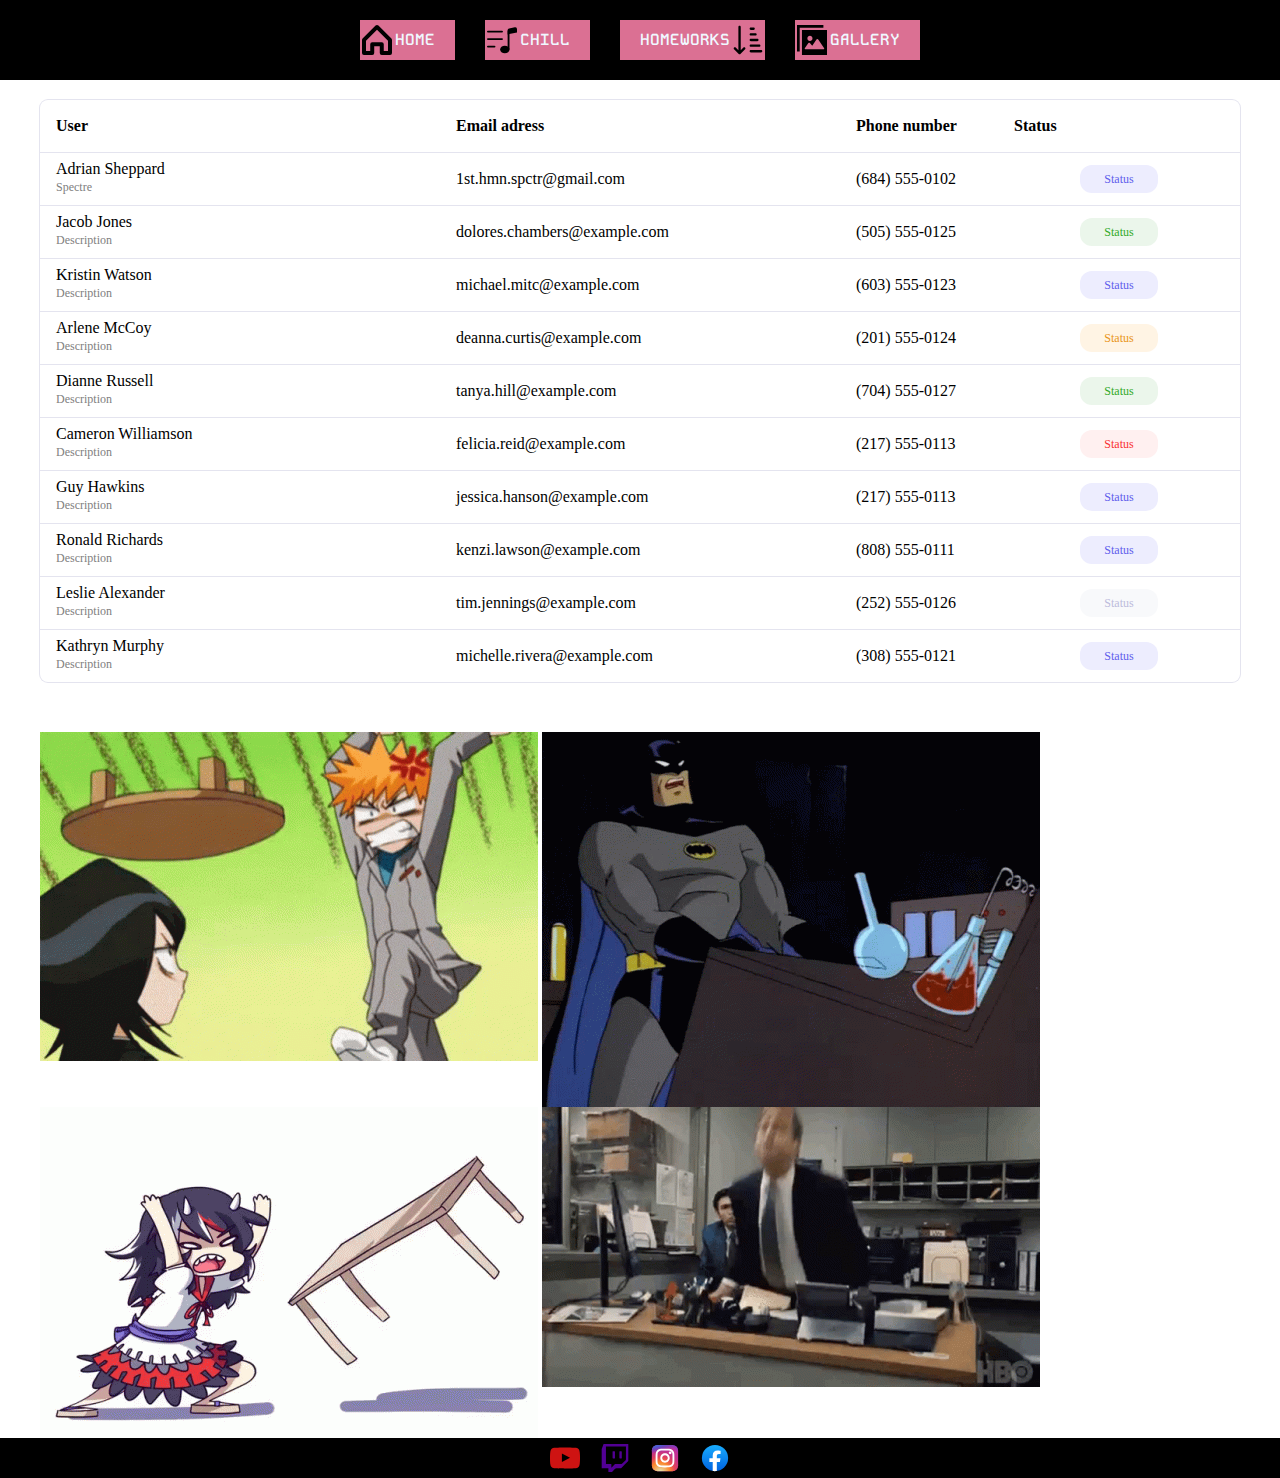
<file: table.html>
<!DOCTYPE html>
<html lang="en">
  <head>
    <meta charset="UTF-8" >
    <meta name="viewport" content="width=device-width, initial-scale=1.0" >
    <link rel="stylesheet" href="css/styles.css" >
    <title>Table</title>
  </head>
  <body>

    <header class="header-menu">
      <div class="container">
          <ul class="header-list">
              <li>
                  <a class="home" href="index.html">home</a>
              </li>

              <li>
                <a class="chill" href="https://youtu.be/q-YDhSU4OwI?si=WweYj9_fhBPsy3RZ&t=15" target="_blank">Chill</a>
            </li>

              <li class="homeworks">

                  <a href="#">homeworks</a>
                  <ul class="header-second-list">
                      <li><a href="#">table</a></li>
                      <li><a href="float.html">float</a></li>
                      <li><a href="inline-block.html">inline-block</a></li>
                      <li class="flex-block-parent"><a href="#">flex</a>
                      
                          <ul class="flex-block-child">
                              <li><a href="flex.html">flex block</a></li>
                          </ul>
                      </li>
                  </ul>
              </li>

              <li>
                  <a class="gallery" href="https://imgur.com/gallery/lUTV2" target="_blank">gallery</a>
              </li>

          </ul>
      </div>
  </header>

    <div class="container">

      <table class="main-table">
        <thead>
          <tr>
            <th class="user">User</th>
            <th class="email">Email adress</th>
            <th class="phone">Phone number</th>
            <th class="status">Status</th>
          </tr>
        </thead>

        <tbody>
          <tr>
            <td>
              <p>Adrian Sheppard</p>
              <p>Spectre</p>
            </td>
            <td>1st.hmn.spctr@gmail.com</td>
            <td>(684) 555-0102</td>
            <td class="center-txt">
              <button class="btn primary">Status</button>
            </td>
          </tr>

          <tr>
            <td>
              <p>Jacob Jones</p>
              <p>Description</p>
            </td>
            <td>dolores.chambers@example.com</td>
            <td>(505) 555-0125</td>
            <td class="center-txt">
              <button class="btn success">Status</button>
            </td>
          </tr>

          <tr>
            <td>
              <p>Kristin Watson</p>
              <p>Description</p>
            </td>
            <td>michael.mitc@example.com</td>
            <td>(603) 555-0123</td>
            <td class="center-txt">
              <button class="btn primary">Status</button>
            </td>
          </tr>
          
          <tr>
            <td>
              <p>Arlene McCoy</p>
              <p>Description</p>
            </td>
            <td>deanna.curtis@example.com</td>
            <td>(201) 555-0124</td>
            <td class="center-txt">
              <button class="btn warning">Status</button>
            </td>
          </tr>
                    
          <tr>
            <td>
              <p>Dianne Russell</p>
              <p>Description</p>
            </td>
            <td>tanya.hill@example.com</td>
            <td>(704) 555-0127</td>
            <td class="center-txt">
              <button class="btn success">Status</button>
            </td>
          </tr>
                              
          <tr>
            <td>
              <p>Cameron Williamson</p>
              <p>Description</p>
            </td>
            <td>felicia.reid@example.com</td>
            <td>(217) 555-0113</td>
            <td class="center-txt">
              <button class="btn error">Status</button>
            </td>
          </tr>
                                        
          <tr>
            <td>
              <p>Guy Hawkins</p>
              <p>Description</p>
            </td>
            <td>jessica.hanson@example.com</td>
            <td>(217) 555-0113</td>
            <td class="center-txt">
              <button class="btn primary">Status</button>
            </td>
          </tr>
                                                  
          <tr>
            <td>
              <p>Ronald Richards</p>
              <p>Description</p>
            </td>
            <td>kenzi.lawson@example.com</td>
            <td>(808) 555-0111</td>
            <td class="center-txt">
              <button class="btn primary">Status</button>
            </td>
          </tr>
                                                            
          <tr>
            <td>
              <p>Leslie Alexander</p>
              <p>Description</p>
            </td>
            <td>tim.jennings@example.com</td>
            <td>(252) 555-0126</td>
            <td class="center-txt">
              <button class="btn">Status</button>
            </td>
          </tr>
                                                                     
          <tr>
            <td>
              <p>Kathryn Murphy</p>
              <p>Description</p>
            </td>
            <td>michelle.rivera@example.com</td>
            <td>(308) 555-0121</td>
            <td class="center-txt">
              <button class="btn primary">Status</button>
            </td>
          </tr>
          
        </tbody>
      </table>


      <div class="container">
        <div class="table-flip">
          <img src="img/anime-rage.gif" alt="Animu">
          <img src="img/batman-dcau.gif" alt="Batman">
          <img src="img/flip-tableflip.gif" alt="Flip">
          <img src="img/so-pissed.gif" alt="Pissed">
        </div>
      </div>

    </div>

    <footer class="footer">
      <div class="container">
          <ul class="footer-list">
              <li>
                  <a class="youtube" target="_blank" href="https://youtu.be/3uPIFItnrcg?si=TNHOBt0FvqMfCKyh"></a>
              </li>
              <li>
                  <a class="twitch" target="_blank" href="https://www.twitch.tv/piratesoftware/clip/LovelyCoyMeerkatShadyLulu-uIt-YQbeIrgsnJ8D"></a>
              </li>
              <li>
                  <a class="instagram" target="_blank" href="https://www.instagram.com/_programmerhumor_/p/C0ejrQGNRcq/?hl=en"></a>
              </li>
              <li>
                  <a class="facebook" target="_blank" href="https://miro.medium.com/v2/resize:fit:640/format:webp/1*pp91OkLvRC8Qu9GgrqGCvw.jpeg"></a>
              </li>
          </ul>
      </div>
  </footer>
  
    
  </body>
</html>
</file>
<file: css/styles.css>
*, *::before, *::after {
	box-sizing: border-box;
}

html, body, div, span, applet, object, iframe,
h1, h2, h3, h4, h5, h6, p, blockquote, pre,
a, abbr, acronym, address, big, cite, code,
del, dfn, em, img, ins, kbd, q, s, samp,
small, strike, strong, sub, sup, tt, var,
b, u, i, center,
dl, dt, dd, ol, ul, li,
fieldset, form, label, legend,
table, caption, tbody, tfoot, thead, tr, th, td,
article, aside, canvas, details, embed, 
figure, figcaption, footer, header, hgroup, 
menu, nav, output, ruby, section, summary,
time, mark, audio, video, button {
	margin: 0;
	padding: 0;
	border: 0;
	font-size: 100%;
	font: inherit;
	vertical-align: top;
}
article, aside, details, figcaption, figure, 
footer, header, hgroup, menu, nav, section {
	display: block;
}
body {
	line-height: 1;
}
ol, ul {
	list-style: none;
}
blockquote, q {
	quotes: none;
}
blockquote:before, blockquote:after,
q:before, q:after {
	content: '';
	content: none;
}
table {
	border-collapse: collapse;
	border-spacing: 0;
}

html, body {
    scroll-behavior: smooth;
}

/* Fonts */

@font-face {
    font-family: 'Kode Mono';
    src: url('../fonts/kode-mono/KodeMono-Medium.woff2') format('woff2');
    font-weight: 600;
    font-style: normal;
    font-display: swap;
}

@font-face {
    font-family: 'Roboto';
    src: url('../fonts/roboto/Roboto-Medium.woff2') format('woff2');
    font-weight: 500;
    font-style: normal;
    font-display: swap;
}

@font-face {
    font-family: 'Kode Mono';
    src: url('../fonts/kode-mono/KodeMono-Medium.woff2') format('woff2');
    font-weight: 500;
    font-style: normal;
    font-display: swap;
}

@font-face {
    font-family: 'Space Grotesk';
    src: url('../fonts/space-grotesk/SpaceGrotesk-Regular.woff2') format('woff2');
    font-weight: 400;
    font-style: normal;
    font-display: swap;
}

@font-face {
    font-family: 'Roboto';
    src: url('../fonts/roboto/Roboto-Regular.woff2') format('woff2');
    font-weight: 400;
    font-style: normal;
    font-display: swap;
}

@font-face {
    font-family: 'Space Grotesk';
    src: url('../fonts/space-grotesk/SpaceGrotesk-SemiBold.woff2') format('woff2');
    font-weight: 600;
    font-style: normal;
    font-display: swap;
}

@font-face {
    font-family: 'Kode Mono';
    src: url('../fonts/kode-mono/KodeMono-Medium.woff2') format('woff2');
    font-weight: 500;
    font-style: normal;
    font-display: swap;
}

@font-face {
    font-family: 'Kode Mono';
    src: url('../fonts/kode-mono/KodeMono-SemiBold.woff2') format('woff2');
    font-weight: 600;
    font-style: normal;
    font-display: swap;
}

@font-face {
    font-family: 'Roboto';
    src: url('../fonts/roboto/Roboto-Bold.woff2') format('woff2');
    font-weight: 700;
    font-style: normal;
    font-display: swap;
}

@font-face {
    font-family: 'Roboto';
    src: url('../fonts/roboto/Roboto-Medium.woff2') format('woff2');
    font-weight: 500;
    font-style: normal;
    font-display: swap;
}

@font-face {
    font-family: 'Roboto';
    src: url('../fonts/roboto/Roboto-Regular.woff2') format('woff2');
    font-weight: 400;
    font-style: normal;
    font-display: swap;
}

@font-face {
    font-family: 'Space Grotesk';
    src: url('../fonts/space-grotesk/SpaceGrotesk-SemiBold.woff2') format('woff2');
    font-weight: 600;
    font-style: normal;
    font-display: swap;
}

@font-face {
    font-family: 'Space Grotesk';
    src: url('../fonts/space-grotesk/SpaceGrotesk-Regular.woff2') format('woff2');
    font-weight: 400;
    font-style: normal;
    font-display: swap;
}



/*  Styles  */

.container {
    max-width:  1200px;
    margin: 0 auto;
}

.header-menu {
    background: #000;
    padding: 20px 0;
}

.header-list {
    display: flex;
    justify-content: center;
    gap: 30px;
    font-family: 'Kode Mono';
    font-weight: 600;
}


.header-list a {
    display: block;
    padding: 12px 20px 12px 35px;
    background: palevioletred;
    text-decoration: none;
    text-transform: uppercase;
    color: aliceblue;
    white-space: nowrap;
}

.header-list li {
    position: relative;
}

.header-list li:hover .header-second-list {
    font-family: 'Space Grotesk';
    display: block;
}

.home {
    position: relative;
}

.home::before {
    content: " ";
    position: absolute;
    width: 30px;
    height: 30px;
    top: 5px;
    left: 2px;
    background:    url(../img/home.svg) no-repeat 50% / 30px;
}
.chill {
    position: relative;
}
.chill::before {
    content: " ";
    position: absolute;
    width: 30px;
    height: 30px;
    top: 5px;
    left: 2px;
    background:    url(../img/chill.svg) no-repeat 50% / 30px;
}

.homeworks a {
    position: relative;
    padding: 12px 35px 12px 20px;
}

.homeworks::after {
    content: " ";
    position: absolute;
    width: 30px;
    height: 30px;
    top: 5px;
    right: 2px;
    background:    url(../img/arrow-down.svg) no-repeat 50% / 30px;
}

.gallery {
    position: relative;
}
.gallery::before {
    content: " ";
    position: absolute;
    width: 30px;
    height: 30px;
    top: 5px;
    left: 2px;
    background:    url(../img/gallery.svg) no-repeat 50% / 30px;
}

.header-second-list {
    position: absolute;
    top: 100%;
    left: 0;
    display: none;
    padding: 20px 0 0;
}

.header-second-list a {
    padding: 12px 20px 12px 35px;
}


.header-second-list a {
    background: rgb(170, 65, 100);
}

.flex-block-parent {
    position: relative;
}

.flex-block-parent > a::before {
    content: " ";
    position: absolute;
    width: 30px;
    height: 30px;
    top: 5px;
    left: 2px;
    background: url(../img/down-left.svg) no-repeat 50% / 30px;
}

.flex-block-child {
    position: absolute;
    top: 0;
    right: 100%;
    display: none;
    font-family: 'Roboto';
}

.flex-block-child a {
    background: rgb(138, 33, 68);
}

.flex-block-parent:hover .flex-block-child {
    display: block;
}

.footer {
    color: aliceblue;
    background: #000000;
    padding: 20px 0;
}

.footer-list {
    display: flex;
    justify-content: center;
    gap: 50px;
    font-family: 'Kode Mono';
    font-weight: 600;
}

.footer-list li{
    position: relative;
}
.facebook {
    position: absolute;
    width: 30px;
    height: 30px;
    top: -15px;
    left: -15px;
    background: url(../img/facebook.svg) no-repeat 50% / 30px;
}
.instagram {
    position: absolute;
    width: 30px;
    height: 30px;
    top: -15px;
    left: -15px;
    background: url(../img/instagram.svg) no-repeat 50% / 30px;
}
.youtube {
    position: absolute;
    width: 30px;
    height: 30px;
    top: -15px;
    left: -15px;
    background: url(../img/youtube.svg) no-repeat 50% / 30px;
}
.twitch {
    position: absolute;
    width: 30px;
    height: 30px;
    top: -15px;
    left: -15px;
    background: url(../img/twitch.svg) no-repeat 50% / 30px;
}

/*--------Blocks---------*/ 

.flex {
	display: flex;
}
.flex-dir-col {
    flex-direction: column;
}
.i-block {
	display: inline-block;
}
.float {
	float: left;
    
}
.clearfix::after {
    content: ' ';
    clear: both;
    display: block;
}
.fz-0 {
	font-size: 0;
}
.fz-20 {
	font-size: 20px;
}
.w-400 {
	width: 400px;
}
.w-800 {
	width: 800px;
}
.h-100 {
	height: 100px;
}
.h-133 {
	height: 133.33px;
}
.h-200 {
	height: 200px;
}
.h-400 {
	height: 400px;
}

.outline {
	outline: 2px solid red;
}
.bg-blue {
	background: rgb(117, 227, 255);
}
.bg-violet {
	background: violet;
}
.bg-green {
    background: greenyellow;
}


.secret-message {
    margin: 150px 0 0;
}
/* table */

.page-table{
background: #FFFFFF;
}



table {
    margin: 0 auto;
}

.table-flip {
    margin-top: 50px;
}

.main-table{
    margin: 20px 0 0;
    width: 100%;
    border-style: hidden;
    border-radius: 8px;
    box-shadow: 0 0 0 1px #E4E4EF;
}

.main-table th,
.main-table td {
    border-top: 1px solid #E4E4EF;
}

.main-table th {
    padding: 18px 16px;
    text-align: left;
    font-weight: 700;
}

.center-txt {
    text-align: center;
}

.main-table td {
    padding: 8px 16px;
    vertical-align: middle;
}

.main-table td p + p {
    font-size: 12px;
    line-height: 20px;
    color: #808080;
}

.user, .email {
    width: 400px;
}

.phone {
    width: 158px;
}

.btn {
    color: #bdbcdb;
    background: #f8f9fb;
    font-size: 12px;
    padding: 8px 24px;
    cursor: pointer;
    border-radius: 12px;
}

.btn.primary {
    color: #605dec;
    background: #ededfe;
}

.btn.success {
    color: #31aa27;
    background: #ebf6eb;
}

.btn.warning {
    color: #e99518;
    background: #fff4e4;
}

.btn.error {
    color: #f93232;
    background: #fff0f0;
}
</file>
